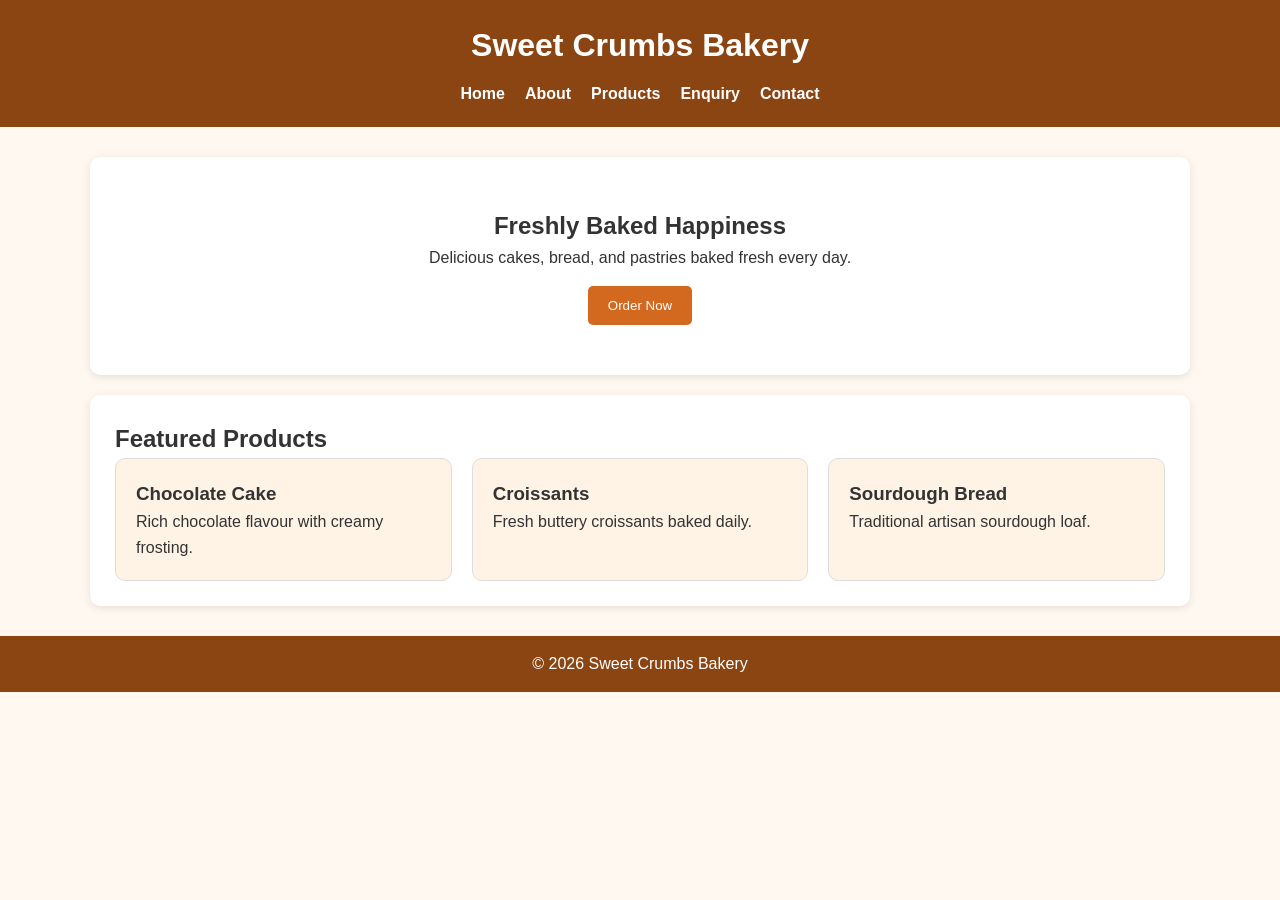
<file: SWEET CRUMBS BAKERY/images/INDEX.HTML>
<!DOCTYPE html>
<html lang="en">
<head>
    <meta charset="UTF-8">
    <meta name="viewport" content="width=device-width, initial-scale=1.0">
    <title>Sweet Crumbs Bakery</title>
    <link rel="stylesheet" href="css/styles.css">
</head>

<body>

    
    <header>
        <h1>Sweet Crumbs Bakery</h1>

        
        <nav>
            <a href="INDEX.HTML">Home</a>
            <a href="ABOUT.HTML">About</a>
            <a href="PRODUCTS.HTML">Products</a>
            <a href="ENQUIRY.HTML">Enquiry</a>
            <a href="CONTACT.HTML">Contact</a>
        </nav>
    </header>

    
    <main>

        <section class="hero">
            <h2>Freshly Baked Happiness</h2>
            <p>Delicious cakes, bread, and pastries baked fresh every day.</p>
            <button>Order Now</button>
        </section>

        <section>
            <h2>Featured Products</h2>

            <div class="products">

                <div class="card">
                    <h3>Chocolate Cake</h3>
                    <p>Rich chocolate flavour with creamy frosting.</p>
                </div>

                <div class="card">
                    <h3>Croissants</h3>
                    <p>Fresh buttery croissants baked daily.</p>
                </div>

                <div class="card">
                    <h3>Sourdough Bread</h3>
                    <p>Traditional artisan sourdough loaf.</p>
                </div>

            </div>
        </section>

    </main>

    
    <footer>
        <p>&copy; 2026 Sweet Crumbs Bakery</p>
    </footer>

</body>
</html>
</file>
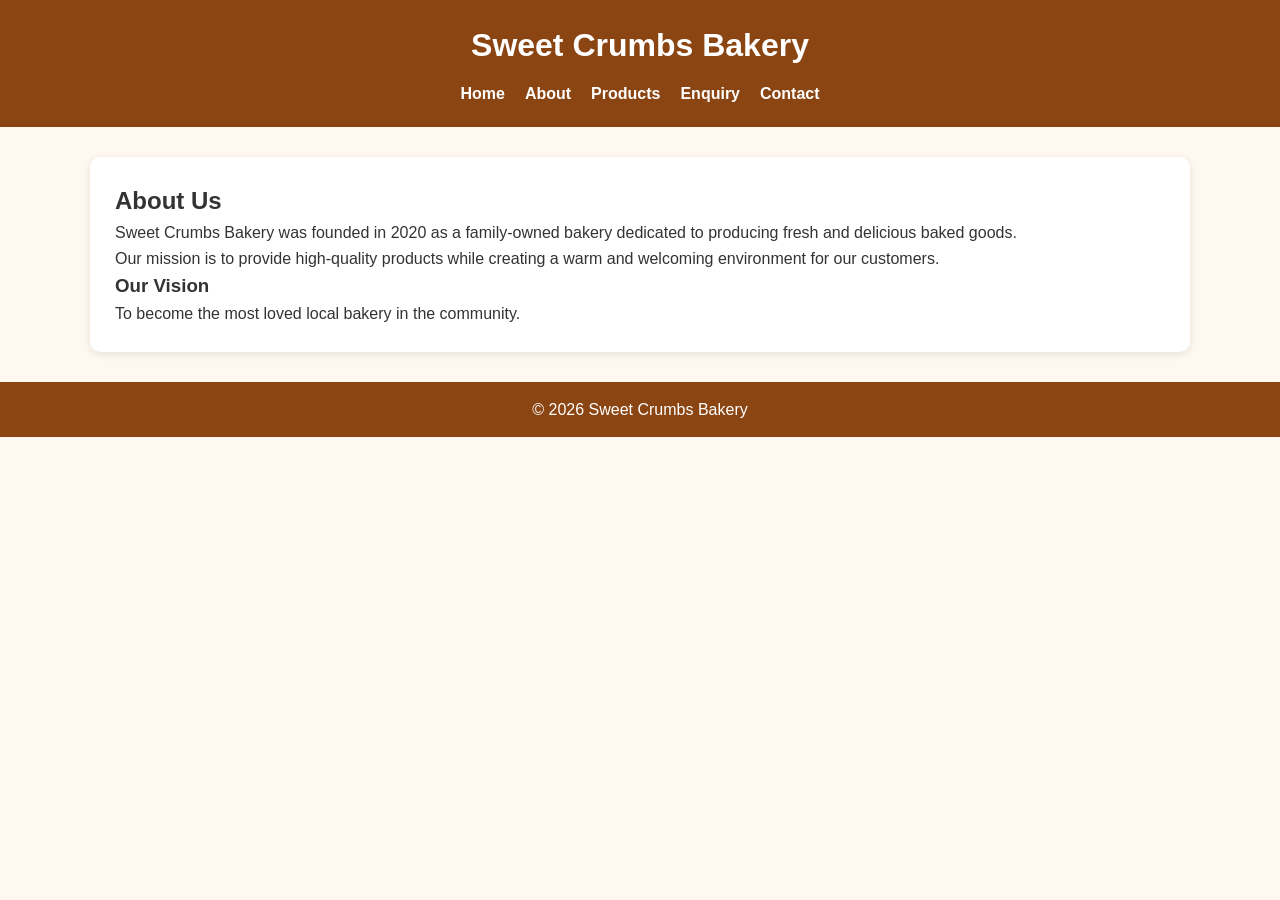
<file: SWEET CRUMBS BAKERY/images/ABOUT.HTML>
<!DOCTYPE html>
<html lang="en">
<head>
    <meta charset="UTF-8">
    <meta name="viewport" content="width=device-width, initial-scale=1.0">
    <title>About Us</title>
    <link rel="stylesheet" href="css/styles.css">
</head>

<body>

<header>
    <h1>Sweet Crumbs Bakery</h1>

    <nav>
        <a href="INDEX.HTML">Home</a>
        <a href="ABOUT.HTML">About</a>
        <a href="PRODUCTS.HTML">Products</a>
        <a href="ENQUIRY.HTML">Enquiry</a>
        <a href="CONTACT.HTML">Contact</a>
    </nav>
</header>

<main>

    <section>
        <h2>About Us</h2>

        <p>
            Sweet Crumbs Bakery was founded in 2020 as a family-owned bakery
            dedicated to producing fresh and delicious baked goods.
        </p>

        <p>
            Our mission is to provide high-quality products while creating
            a warm and welcoming environment for our customers.
        </p>

        <h3>Our Vision</h3>

        <p>
            To become the most loved local bakery in the community.
        </p>
    </section>

</main>

<footer>
    <p>&copy; 2026 Sweet Crumbs Bakery</p>
</footer>

</body>
</html>
</file>
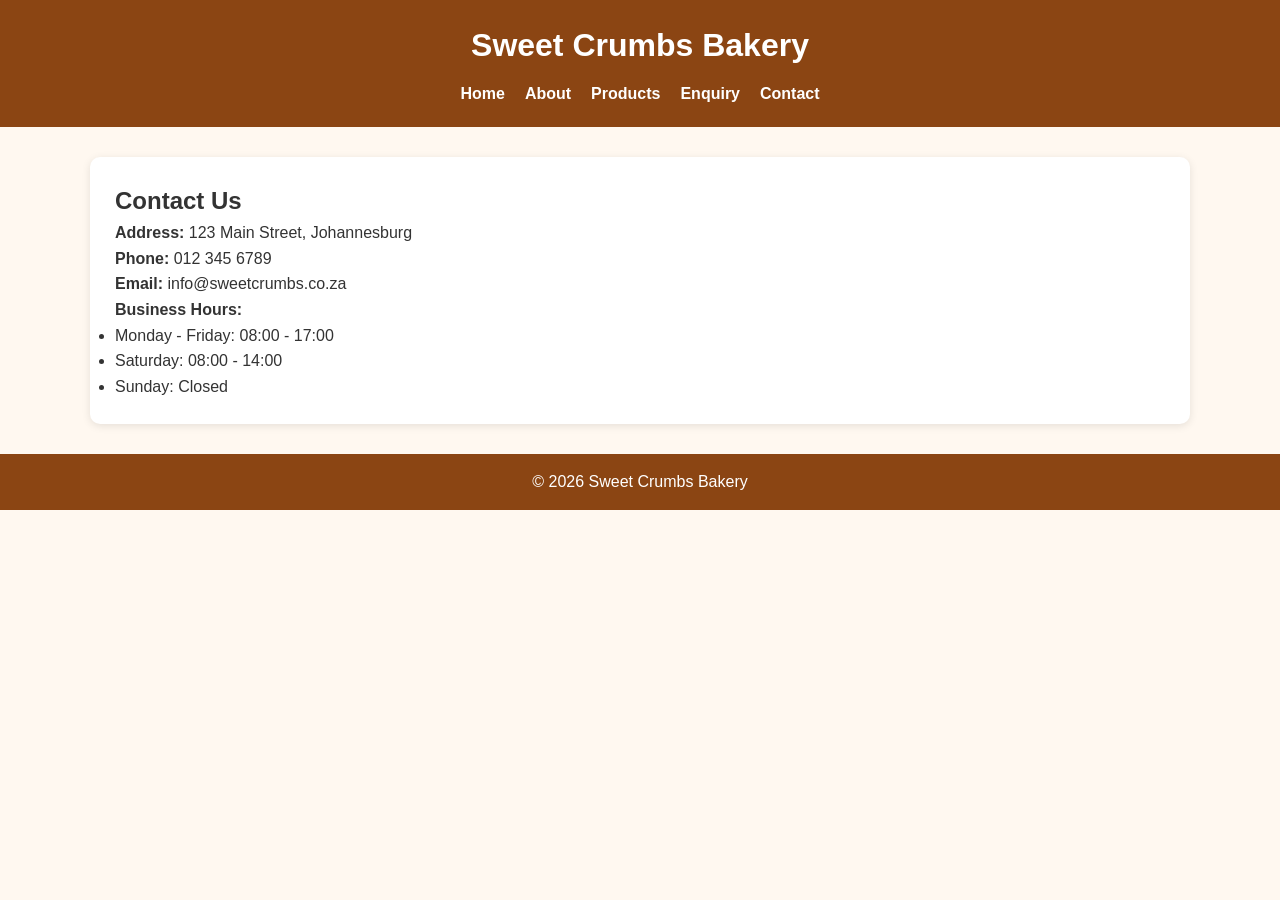
<file: SWEET CRUMBS BAKERY/images/CONTACT.HTML>
<!DOCTYPE html>
<html lang="en">
<head>
    <meta charset="UTF-8">
    <meta name="viewport" content="width=device-width, initial-scale=1.0">
    <title>Contact</title>
    <link rel="stylesheet" href="css/styles.css">
</head>

<body>

<header>
    <h1>Sweet Crumbs Bakery</h1>

    <nav>
        <a href="INDEX.HTML">Home</a>
        <a href="ABOUT.HTML">About</a>
        <a href="PRODUCTS.HTML">Products</a>
        <a href="ENQUIRY.HTML">Enquiry</a>
        <a href="CONTACT.HTML">Contact</a>
    </nav>
</header>

<main>

    <section>
        <h2>Contact Us</h2>

        <p><strong>Address:</strong> 123 Main Street, Johannesburg</p>

        <p><strong>Phone:</strong> 012 345 6789</p>

        <p><strong>Email:</strong> info@sweetcrumbs.co.za</p>

        <p><strong>Business Hours:</strong></p>

        <ul>
            <li>Monday - Friday: 08:00 - 17:00</li>
            <li>Saturday: 08:00 - 14:00</li>
            <li>Sunday: Closed</li>
        </ul>

    </section>

</main>

<footer>
    <p>&copy; 2026 Sweet Crumbs Bakery</p>
</footer>

</body>
</html>
</file>
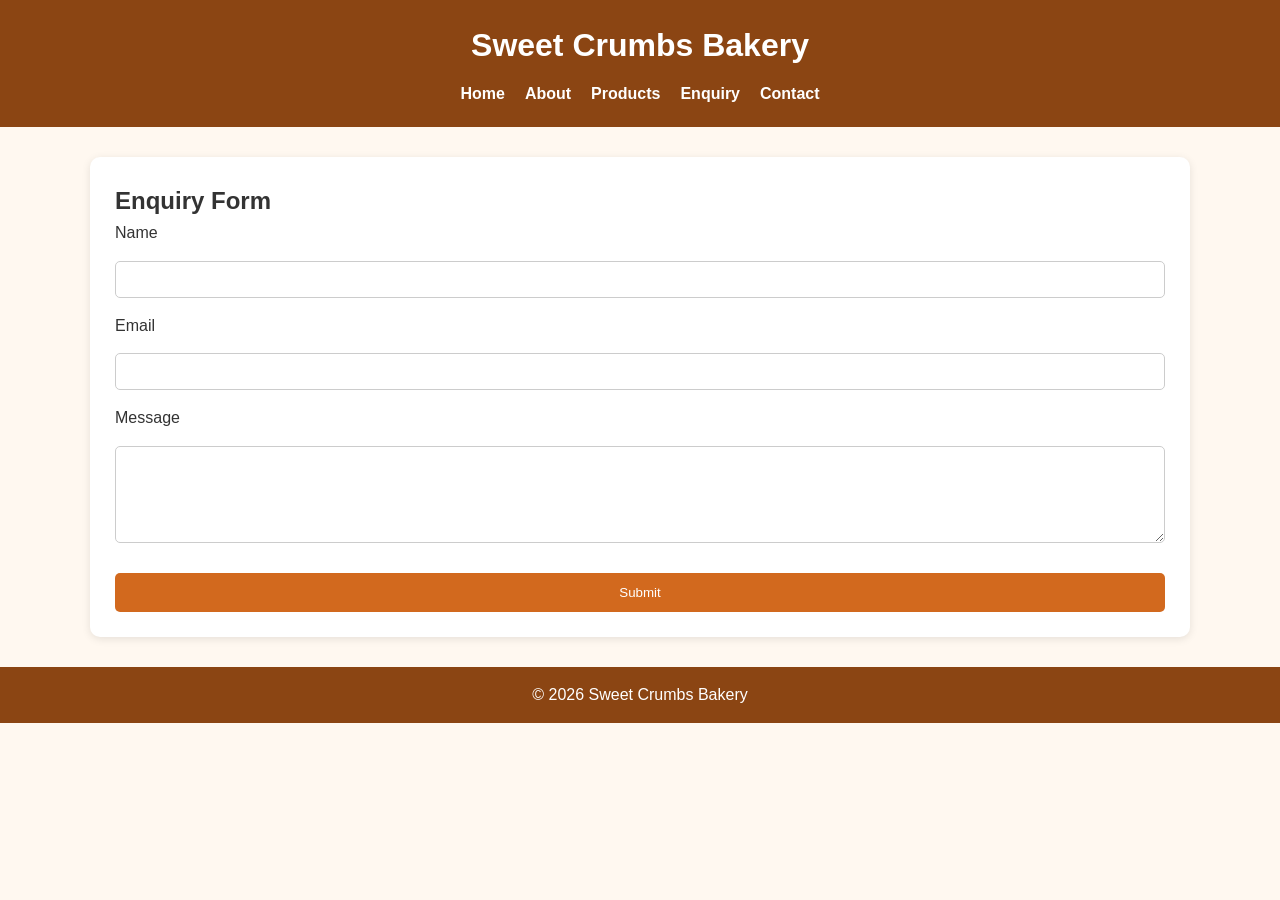
<file: SWEET CRUMBS BAKERY/images/ENQUIRY.HTML>
<!DOCTYPE html>
<html lang="en">
<head>
    <meta charset="UTF-8">
    <meta name="viewport" content="width=device-width, initial-scale=1.0">
    <title>Enquiry</title>
    <link rel="stylesheet" href="css/styles.css">
</head>

<body>

<header>
    <h1>Sweet Crumbs Bakery</h1>

    <nav>
        <a href="INDEX.HTML">Home</a>
        <a href="ABOUT.HTML">About</a>
        <a href="PRODUCTS.HTML">Products</a>
        <a href="ENQUIRY.HTML">Enquiry</a>
        <a href="CONTACT.HTML">Contact</a>
    </nav>
</header>

<main>

    <section>
        <h2>Enquiry Form</h2>

        <form>

            <label for="name">Name</label>
            <input type="text" id="name" required>

            <label for="email">Email</label>
            <input type="email" id="email" required>

            <label for="message">Message</label>
            <textarea id="message" rows="5"></textarea>

            <button type="submit">Submit</button>

        </form>

    </section>

</main>

<footer>
    <p>&copy; 2026 Sweet Crumbs Bakery</p>
</footer>

</body>
</html>
</file>
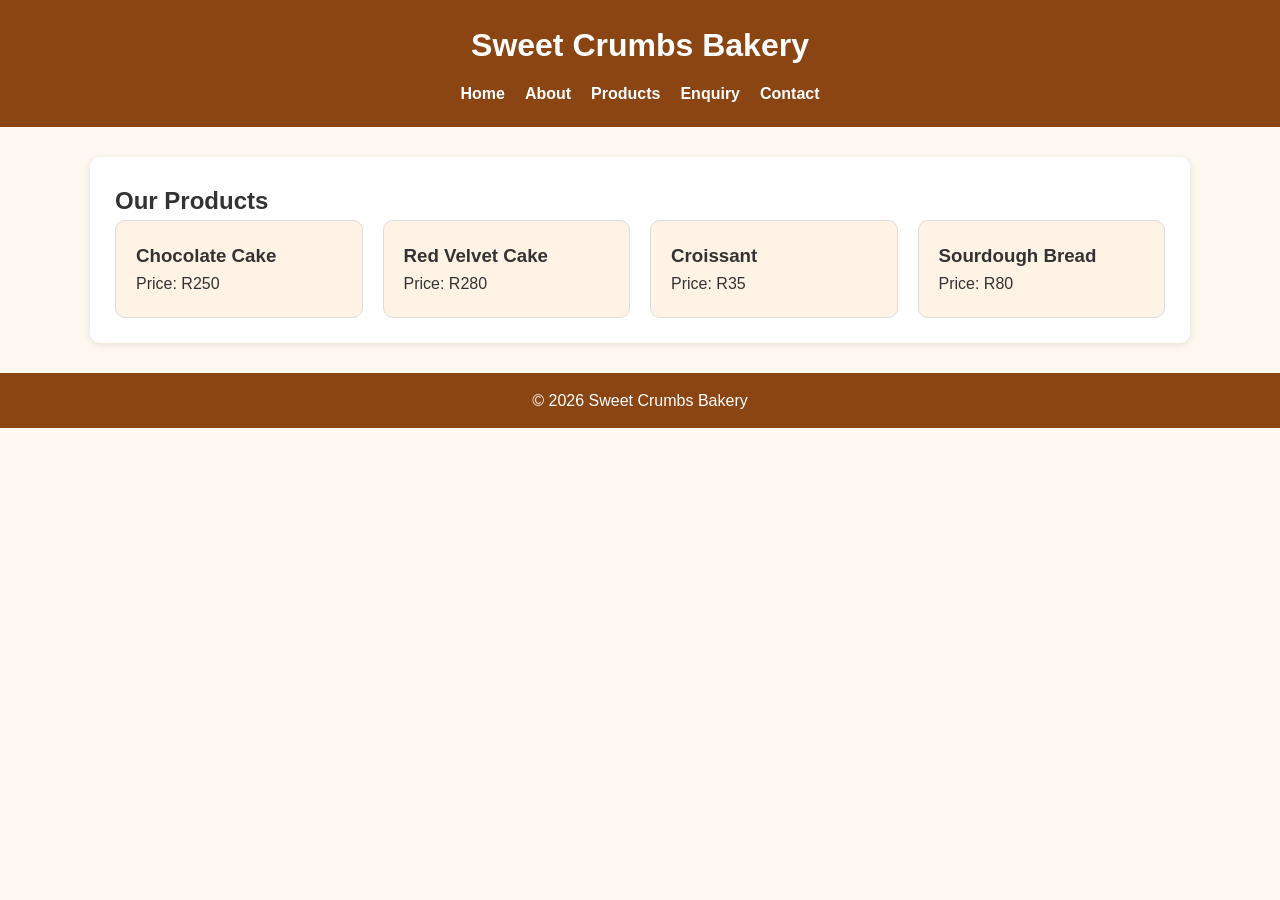
<file: SWEET CRUMBS BAKERY/images/PRODUCTS.HTML>
<!DOCTYPE html>
<html lang="en">
<head>
    <meta charset="UTF-8">
    <meta name="viewport" content="width=device-width, initial-scale=1.0">
    <title>Products</title>
    <link rel="stylesheet" href="css/styles.css">
</head>

<body>

<header>
    <h1>Sweet Crumbs Bakery</h1>

    <nav>
        <a href="INDEX.HTML">Home</a>
        <a href="ABOUT.HTML">About</a>
        <a href="PRODUCTS.HTML">Products</a>
        <a href="ENQUIRY.HTML">Enquiry</a>
        <a href="CONTACT.HTML">Contact</a>
    </nav>
</header>

<main>

    <section>
        <h2>Our Products</h2>

        <div class="products">

            <div class="card">
                <h3>Chocolate Cake</h3>
                <p>Price: R250</p>
            </div>

            <div class="card">
                <h3>Red Velvet Cake</h3>
                <p>Price: R280</p>
            </div>

            <div class="card">
                <h3>Croissant</h3>
                <p>Price: R35</p>
            </div>

            <div class="card">
                <h3>Sourdough Bread</h3>
                <p>Price: R80</p>
            </div>

        </div>

    </section>

</main>

<footer>
    <p>&copy; 2026 Sweet Crumbs Bakery</p>
</footer>

</body>
</html>
</file>
<file: SWEET CRUMBS BAKERY/images/css/styles.css>
/* ===== RESET ===== */

* {
    margin: 0;
    padding: 0;
    box-sizing: border-box;
}

/* ===== BODY ===== */

body {
    font-family: Arial, sans-serif;
    line-height: 1.6;
    background-color: #fff8f0;
    color: #333;
}

/* ===== HEADER ===== */

header {
    background-color: #8b4513;
    color: white;
    text-align: center;
    padding: 20px;
}

header h1 {
    margin-bottom: 10px;
}

/* ===== NAVIGATION ===== */

nav {
    display: flex;
    justify-content: center;
    flex-wrap: wrap;
    gap: 20px;
}

nav a {
    color: white;
    text-decoration: none;
    font-weight: bold;
}

nav a:hover {
    text-decoration: underline;
}

/* ===== MAIN ===== */

main {
    width: 90%;
    max-width: 1100px;
    margin: 30px auto;
}

/* ===== SECTIONS ===== */

section {
    background-color: white;
    padding: 25px;
    margin-bottom: 20px;
    border-radius: 10px;
    box-shadow: 0 2px 8px rgba(0,0,0,0.1);
}

/* ===== HERO ===== */

.hero {
    text-align: center;
    padding: 50px 20px;
}

/* ===== PRODUCTS ===== */

.products {
    display: grid;
    grid-template-columns: repeat(auto-fit, minmax(220px, 1fr));
    gap: 20px;
}

.card {
    background-color: #fff3e6;
    padding: 20px;
    border-radius: 10px;
    border: 1px solid #ddd;
}

/* ===== BUTTON ===== */

button {
    background-color: #d2691e;
    color: white;
    border: none;
    padding: 12px 20px;
    margin-top: 15px;
    cursor: pointer;
    border-radius: 5px;
}

button:hover {
    background-color: #a0522d;
}

/* ===== FORM ===== */

form {
    display: flex;
    flex-direction: column;
    gap: 15px;
}

input,
textarea {
    padding: 10px;
    border-radius: 5px;
    border: 1px solid #ccc;
}

/* ===== FOOTER ===== */

footer {
    background-color: #8b4513;
    color: white;
    text-align: center;
    padding: 15px;
}

/* ===== RESPONSIVE DESIGN ===== */

@media (max-width: 768px) {

    nav {
        flex-direction: column;
        gap: 10px;
    }

    .hero {
        padding: 30px 10px;
    }

    main {
        width: 95%;
    }
}

@media (max-width: 480px) {

    body {
        font-size: 14px;
    }

    header h1 {
        font-size: 24px;
    }

    button {
        width: 100%;
    }
}
.responsive-image {
    width: 100%;
    height: auto;
    border-radius: 10px;
    margin-top: 20px;
}
</file>
